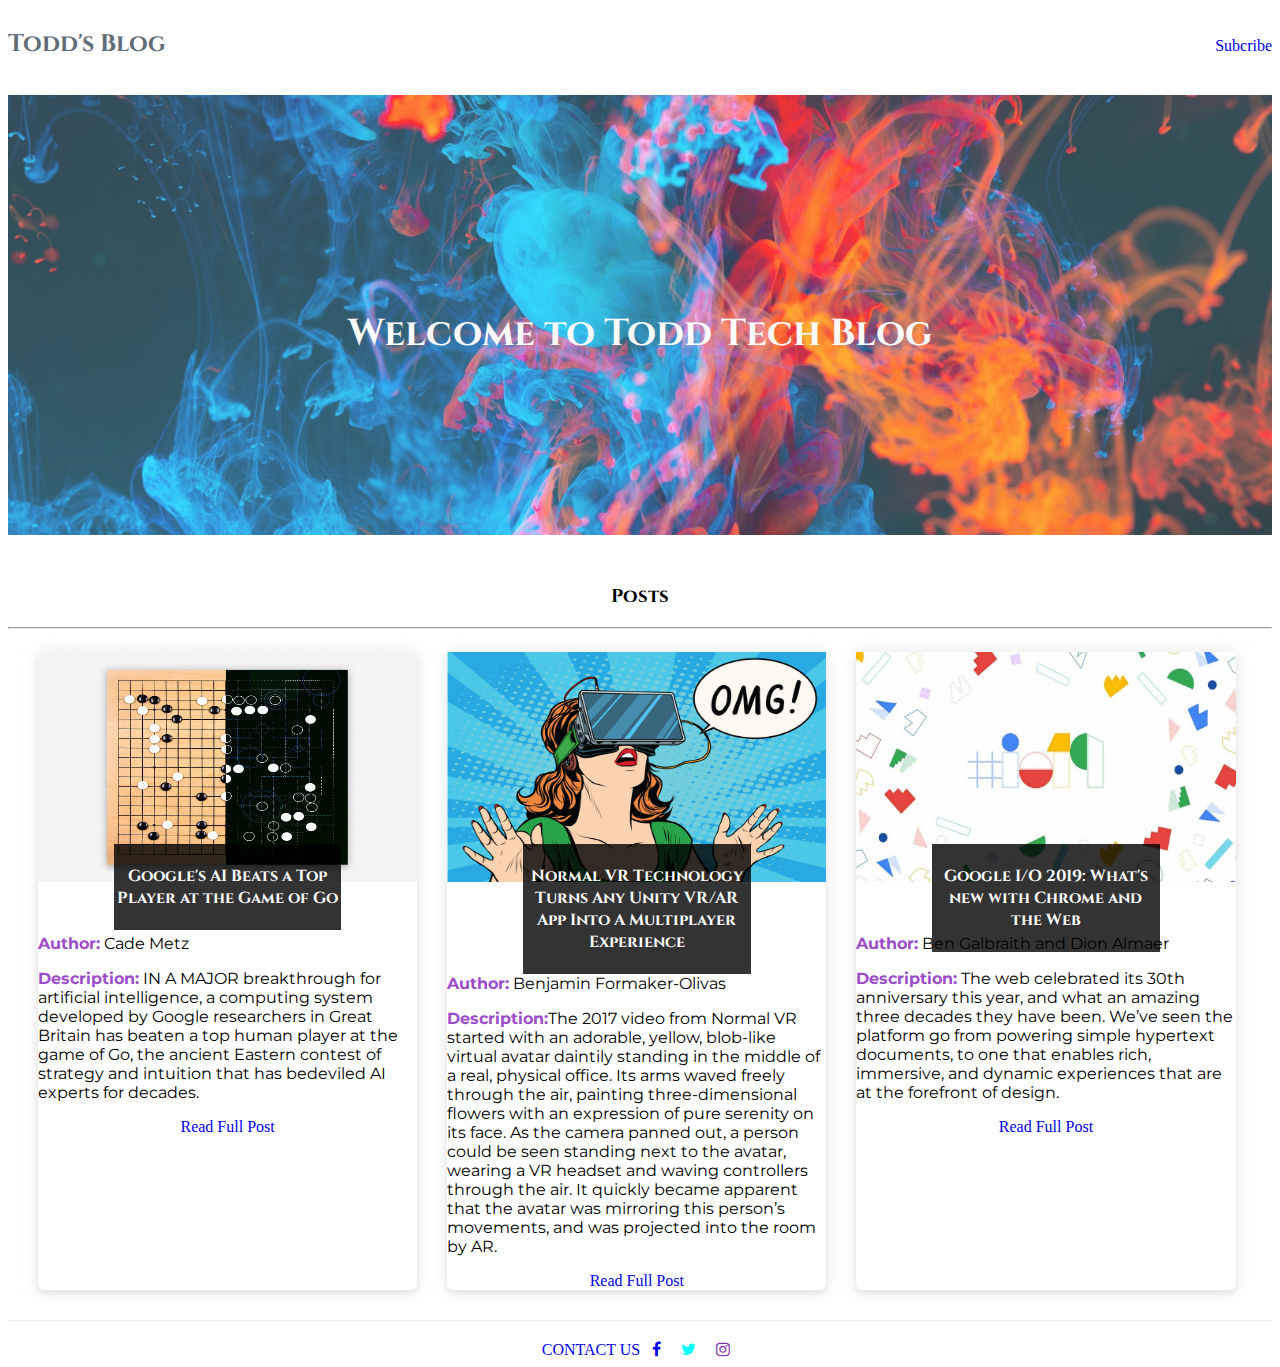
<file: index.html>
<!DOCTYPE html>
<html lang="en">

<head>
    <title> Todd's Blog</title>
    <meta name="viewport" content="width=device-width, initial-scale=1.0">
    <link rel="stylesheet" href="stylesheets/index.css">
    <link href="https://fonts.googleapis.com/icon?family=Material+Icons" rel="stylesheet">
    <link href="https://fonts.googleapis.com/css?family=Cinzel&display=swap" rel="stylesheet">
    <link href="https://fonts.googleapis.com/css?family=Montserrat&display=swap" rel="stylesheet">
    <link rel="stylesheet" href="https://cdnjs.cloudflare.com/ajax/libs/font-awesome/4.7.0/css/font-awesome.min.css">
</head>

<body>
    <div class="container">
        <header id="header">
            <div class="title">
                <h2>Todd's Blog</h2>
            </div>
            <div class="subscribe">
                <a href="#">Subcribe</a>
            </div>
        </header>


        <div class="jumbo-display">
            <section>
                <h3>Welcome to Todd Tech Blog</h3>
            </section>
        </div>
        <section id="sub-header">
            <h3>Posts</h3>
            <hr>
        </section>
        <div class="post-articles">
            <div class="articles">
                <article>
                    <div class="title-section">
                        <img src="./images/DeepMind_Go_Press_3.jpg" class="main_img">
                        <!--<img src="./images/bot-64.png" id="category_img">-->
                        <div class="article-title">
                            <h4>Google's AI Beats a Top Player at the Game of Go</h4>
                        </div>
                    </div>
                    <div class="author">
                        <p>
                            <span>Author:</span> Cade Metz
                        </p>
                    </div>


                    <div class="description">
                        <p><span>Description:</span> IN A MAJOR breakthrough for artificial intelligence, a computing system developed by Google researchers in Great Britain has beaten a top human player at the game of Go, the ancient Eastern contest of
                            strategy and intuition that has bedeviled AI experts for decades.</p>
                    </div>
                    <div class="blog-link">
                        <a href="ai.html"> Read Full Post</a>
                    </div>
                </article>
            </div>
            <div class="articles">
                <article>
                    <div class="title-section">
                        <img src="./images/VR-Graphic.jpg" class="main_img">
                        <!--<img src="./images/bot-64.png" id="category_img">-->
                        <div class="article-title">
                            <h4>Normal VR Technology Turns Any Unity VR/AR App Into A Multiplayer Experience</h4>
                        </div>
                    </div>
                    <div class="author" id="author2">
                        <p>
                            <span>Author:</span> Benjamin Formaker-Olivas
                        </p>
                    </div>
                    <div class="description">
                        <p><span>Description:</span>The 2017 video from Normal VR started with an adorable, yellow, blob-like virtual avatar daintily standing in the middle of a real, physical office. Its arms waved freely through the air, painting three-dimensional
                            flowers with an expression of pure serenity on its face. As the camera panned out, a person could be seen standing next to the avatar, wearing a VR headset and waving controllers through the air. It quickly became apparent
                            that the avatar was mirroring this person’s movements, and was projected into the room by AR. </p>
                    </div>
                    <div class="blog-link">
                        <a href="vrPost.html"> Read Full Post</a>
                    </div>
                </article>
            </div>
            <div class="articles">
                <article>
                    <div class="title-section">
                        <img src="./images/Google-IO-2019-1280-1200x674.jpg" class="main_img">
                        <!--<img src="./images/bot-64.png" id="category_img">-->
                        <div class="article-title">
                            <h4>Google I/O 2019: What's new with Chrome and the Web</h4>
                        </div>
                    </div>
                    <div class="author">
                        <p>
                            <span>Author:</span> Ben Galbraith and Dion Almaer
                        </p>
                    </div>


                    <div class="description">
                        <p><span>Description:</span> The web celebrated its 30th anniversary this year, and what an amazing three decades they have been. We’ve seen the platform go from powering simple hypertext documents, to one that enables rich, immersive,
                            and dynamic experiences that are at the forefront of design.</p>
                    </div>
                    <div class="blog-link">
                        <a href="googleIopost.html"> Read Full Post</a>
                    </div>
                </article>
            </div>
        </div>
        <footer class="footer">
            <div class="inner-footer">
                <a href="#"> CONTACT US</a>
                <a href="#" class="fa fa-facebook"></a>
                <a href="#" class="fa fa-twitter"></a>
                <a href="#" class="fa fa-instagram"></a>
            </div>
        </footer>
    </div>
</body>

</html>
</file>
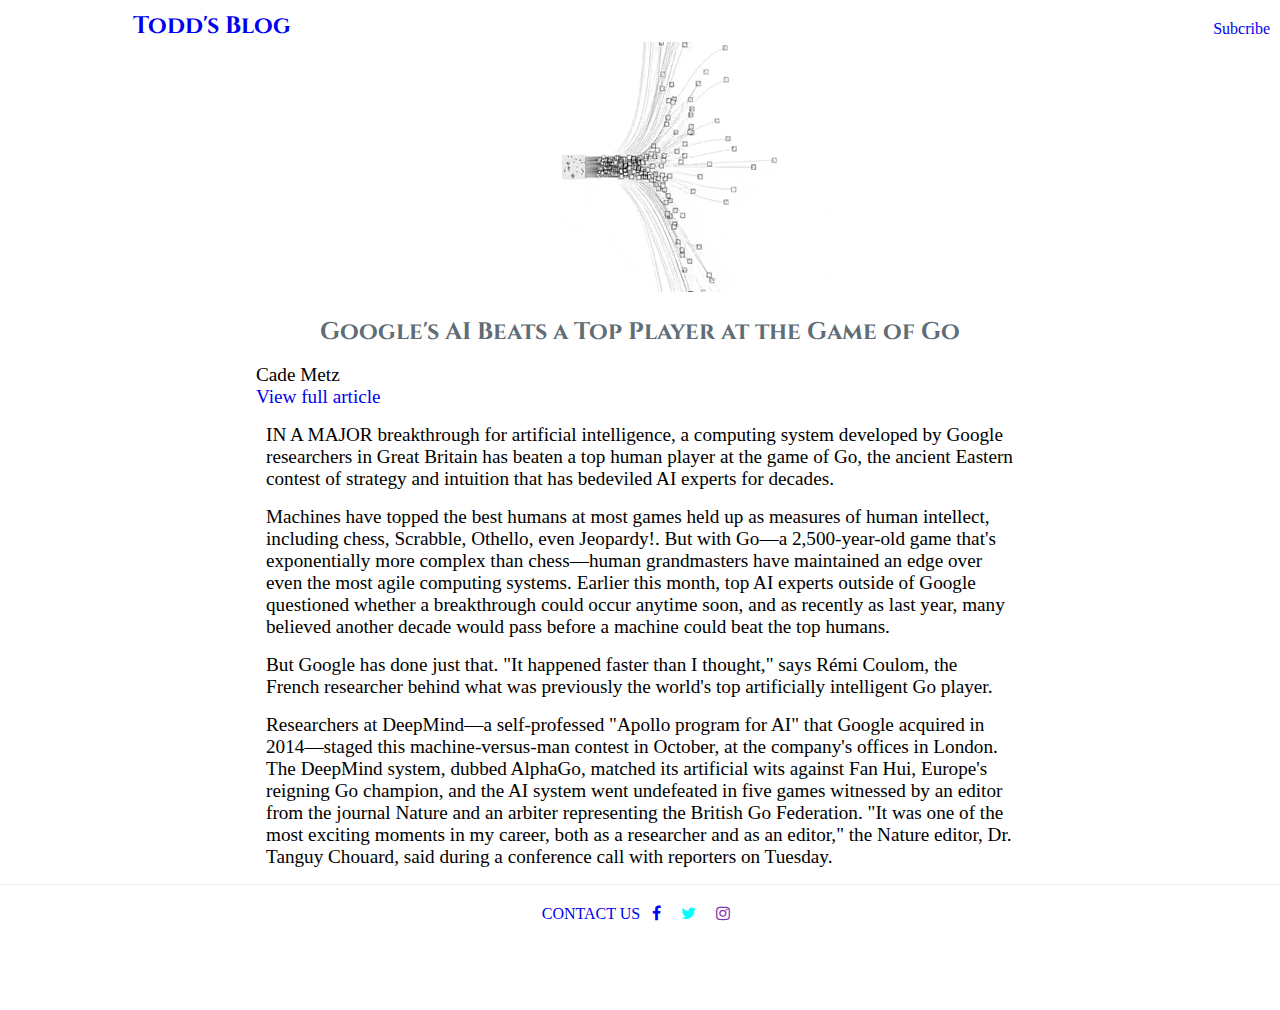
<file: ai.html>
<!DOCTYPE html>
<html lang="en">

<head>
    <title> Todd's Blog</title>
    <meta name="viewport" content="width=device-width, initial-scale=1.0">
    <link rel="stylesheet" href="stylesheets/article.css">
    <link href="https://fonts.googleapis.com/icon?family=Material+Icons" rel="stylesheet">
    <link href="https://fonts.googleapis.com/css?family=Cinzel&display=swap" rel="stylesheet">
    <link href="https://fonts.googleapis.com/css?family=Montserrat&display=swap" rel="stylesheet">
    <link rel="stylesheet" href="https://cdnjs.cloudflare.com/ajax/libs/font-awesome/4.7.0/css/font-awesome.min.css">
</head>

<body>
    <div class="container">
        <header class="header">
            <div class="title">
                <h2><a href="index.html">Todd's Blog</a></h2>
            </div>
            <div class="subscribe">
                <a href="#">Subcribe</a>
            </div>
        </header>


        <article class="article">
            <div class="post-img">
                <img src="images/DeliciousWeepyBullfrog-small.gif">
            </div>

            <div class="title-info">
                <h2>Google's AI Beats a Top Player at the Game of Go</h2>
                <p>Cade Metz</p><a href="https://www.wired.com/2016/01/in-a-huge-breakthrough-googles-ai-beats-a-top-player-at-the-game-of-go/">View full article</a>

            </div>

            <div class="blogger-post">
                <p>IN A MAJOR breakthrough for artificial intelligence, a computing system developed by Google researchers in Great Britain has beaten a top human player at the game of Go, the ancient Eastern contest of strategy and intuition that has bedeviled
                    AI experts for decades.</p>
                <p>Machines have topped the best humans at most games held up as measures of human intellect, including chess, Scrabble, Othello, even Jeopardy!. But with Go—a 2,500-year-old game that's exponentially more complex than chess—human grandmasters
                    have maintained an edge over even the most agile computing systems. Earlier this month, top AI experts outside of Google questioned whether a breakthrough could occur anytime soon, and as recently as last year, many believed another
                    decade would pass before a machine could beat the top humans.</p>
                <p>But Google has done just that. "It happened faster than I thought," says Rémi Coulom, the French researcher behind what was previously the world's top artificially intelligent Go player.</p>
                <p>Researchers at DeepMind—a self-professed "Apollo program for AI" that Google acquired in 2014—staged this machine-versus-man contest in October, at the company's offices in London. The DeepMind system, dubbed AlphaGo, matched its artificial
                    wits against Fan Hui, Europe's reigning Go champion, and the AI system went undefeated in five games witnessed by an editor from the journal Nature and an arbiter representing the British Go Federation. "It was one of the most exciting
                    moments in my career, both as a researcher and as an editor," the Nature editor, Dr. Tanguy Chouard, said during a conference call with reporters on Tuesday.</p>
            </div>

        </article>


        <footer class="footer">
            <div class="inner-footer">
                <a href="#"> CONTACT US</a>
                <a href="#" class="fa fa-facebook"></a>
                <a href="#" class="fa fa-twitter"></a>
                <a href="#" class="fa fa-instagram"></a>
            </div>
        </footer>
    </div>
</body>

</html>
</file>
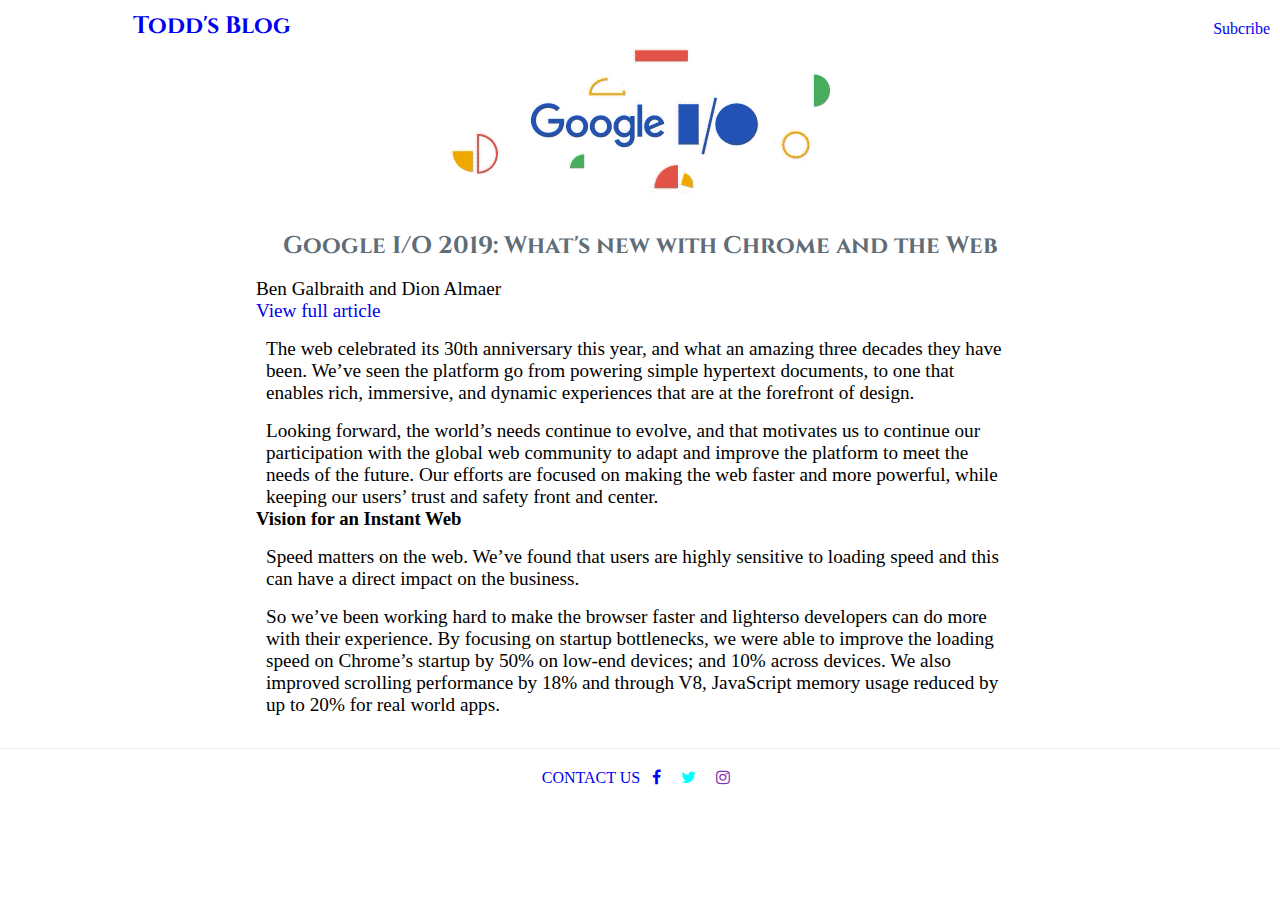
<file: googleIopost.html>
<!DOCTYPE html>
<html lang="en">

<head>
    <title> Todd's Blog</title>
    <meta name="viewport" content="width=device-width, initial-scale=1.0">
    <link rel="stylesheet" href="stylesheets/article.css">
    <link href="https://fonts.googleapis.com/icon?family=Material+Icons" rel="stylesheet">
    <link href="https://fonts.googleapis.com/css?family=Cinzel&display=swap" rel="stylesheet">
    <link href="https://fonts.googleapis.com/css?family=Montserrat&display=swap" rel="stylesheet">
    <link rel="stylesheet" href="https://cdnjs.cloudflare.com/ajax/libs/font-awesome/4.7.0/css/font-awesome.min.css">
</head>

<body>
    <div class="container">
        <header class="header">
            <div class="title">
                <h2><a href="index.html">Todd's Blog</a></h2>
            </div>
            <div class="subscribe">
                <a href="#">Subcribe</a>
            </div>
        </header>


        <article>
            <div class="post-img">
                <img src="images/googleio.gif">
            </div>

            <div class="title-info">
                <h2>Google I/O 2019: What's new with Chrome and the Web</h2>
                <p>Ben Galbraith and Dion Almaer</p>
                <a href="https://blog.chromium.org/2019/05/google-io-2019-whats-new-with-chrome.html">View full article</a>
            </div>

            <div class="blogger-post">
                <p>The web celebrated its 30th anniversary this year, and what an amazing three decades they have been. We’ve seen the platform go from powering simple hypertext documents, to one that enables rich, immersive, and dynamic experiences that
                    are at the forefront of design.</p>
                <p>Looking forward, the world’s needs continue to evolve, and that motivates us to continue our participation with the global web community to adapt and improve the platform to meet the needs of the future. Our efforts are focused on making
                    the web faster and more powerful, while keeping our users’ trust and safety front and center.</p>
                <h3>Vision for an Instant Web</h3>
                <p>Speed matters on the web. We’ve found that users are highly sensitive to loading speed and this can have a direct impact on the business.</p>
                <p>So we’ve been working hard to make the browser faster and lighterso developers can do more with their experience. By focusing on startup bottlenecks, we were able to improve the loading speed on Chrome’s startup by 50% on low-end devices;
                    and 10% across devices. We also improved scrolling performance by 18% and through V8, JavaScript memory usage reduced by up to 20% for real world apps.</p>
                <p></p>
            </div>

        </article>


        <footer class="footer">
            <div class="inner-footer">
                <a href="#"> CONTACT US</a>
                <a href="#" class="fa fa-facebook"></a>
                <a href="#" class="fa fa-twitter"></a>
                <a href="#" class="fa fa-instagram"></a>
            </div>
        </footer>
    </div>
</body>

</html>
</file>
<file: stylesheets/index.css>
.container {
    display: grid;
    grid-template-columns: 1fr;
    grid-template-rows: 1fr, 4fr, 5fr, 1fr;
    grid-template-areas: "hd" 'jb' "md" "ar" "ft";
}

h2 {
    color: #606c76;
    font-family: 'Cinzel', serif;
}

h4 {
    font-family: 'Cinzel', serif;
}

header h2 {
    float: left;
}

#header {
    grid-area: hd;
}

.description,
.author {
    font-family: 'Montserrat', sans-serif;
}

#navbar {
    float: right;
    position: sticky;
    margin: 19.920px;
}

.dropdown-content {
    display: none;
    position: absolute;
    background-color: #f9f9f9;
    min-width: 160px;
    box-shadow: 0px 8px 16px 0px rgba(0, 0, 0, 0.2);
    z-index: 1;
}

#header {
    display: inline-block;
    justify-content: center;
}

.jumbo-display {
    grid-area: jb;
    margin-top: 15px;
    margin-bottom: 30px;
    background-image: url("../images/download-wallpaper-1920x1080-paint-liquid-abstract-colorful-astonishing-hd-background-special-4.jpg");
    background-repeat: no-repeat;
    background-size: cover;
    background-position: center;
    height: 440px;
    text-align: center;
    color: #f9f9f9;
    font-family: 'Cinzel', serif;
    font-size: 2rem;
    opacity: 0.8;
}

.subscribe {
    float: right;
    position: relative;
    top: 40%;
}

.jumbo-display section {
    position: relative;
    top: 40%;
}

#sub-header {
    grid-area: md;
    text-align: center;
    margin-bottom: 15px;
}

#sub-header h3 {
    font-family: 'Cinzel', serif;
}

.post-articles {
    grid-area: ar;
    display: flex;
    flex-wrap: wrap;
    flex-direction: column;
    justify-content: space-evenly;
}

.articles {
    width: 100%;
    position: relative;
    border-radius: 6px;
    box-shadow: 0 .25rem .25rem rgba(209, 209, 209, 0.4), 0 0 1rem rgba(209, 209, 209, 0.5);
    margin-bottom: 30px;
}

.main_img {
    position: relative;
    width: 100%;
    z-index: 1;
    height: 230px;
}

.description span,
.author span {
    color: #9b4dca;
    font-weight: 700;
}

#category_img {
    width: 35px;
    height: 35px;
    z-index: 1;
    float: right;
    position: absolute;
    top: 126%;
    right: 8%;
}

.title-section .article-title {
    position: absolute;
    z-index: 2;
    margin: 0 auto;
    left: 0;
    right: 0;
    text-align: center;
    top: 30%;
    background: rgba(0, 0, 0, 0.8);
    font-family: Arial, sans-serif;
    color: #fff;
    width: 60%;
}

.author {
    margin-top: 3rem;
}

#author2 {
    margin-top: 5.5rem;
}

footer {
    text-align: center;
    border-top: 1px solid rgba(209, 209, 209, 0.4);
}

.inner-footer {
    margin-top: 20px;
}

.fa {
    padding: 0;
    font: 1rem;
    text-decoration: none;
    margin: 0 8px;
}

a {
    text-decoration: none;
}

.fa-facebook {
    color: blue;
}

.fa-twitter {
    color: aqua;
}

.fa-instagram {
    color: #8134AF;
}

.blog-link {
    text-align: center;
}

.footer {
    grid-area: ft;
}

@media (min-width: 600px) {
    .articles {
        width: 70%;
    }
    .post-articles {
        justify-content: center;
        align-items: center;
    }
}

@media (min-width: 900px) {
    .post-articles {
        justify-content: normal;
        align-items: inherit;
        flex-direction: row;
    }
    .articles {
        width: 30%;
        margin-left: 30px;
    }
}
</file>
<file: stylesheets/article.css>
* {
    padding: 0;
    margin: 0;
}

.container {
    display: grid;
    grid-template-columns: 1fr;
    grid-template-rows: .2fr 2fr .2fr;
    grid-template-areas: "hd" "ar" "ft";
    width: 100%;
}

.header {
    grid-area: hd;
    position: relative;
    padding-top: 10px;
    width: 100%;
}

.article {
    grid-area: ar;
}

.title-info {
    position: relative;
    padding-left: 10px;
    margin-top: 20px;
}

.blogger-post {
    position: relative;
    margin-bottom: 1rem;
}

.footer {
    grid-area: ft;
    position: relative;
}

.title-info h2 {
    text-align: center;
}

.title-info p {
    padding-top: 1rem;
}

p,
.title-info a {
    font-size: 1.2rem;
    padding-top: 1rem;
}

figure {
    text-align: center;
    padding-top: 1rem;
}

h2 {
    color: #606c76;
    font-family: 'Cinzel', serif;
}

h4 {
    font-family: 'Cinzel', serif;
}

.header h2 {
    float: left;
    padding-left: 5px;
}

.blogger-post p {
    padding-left: 10px;
    padding-right: 10px;
}

.subscribe {
    float: right;
    position: relative;
    top: 30%;
    padding-right: 10px;
}

footer {
    text-align: center;
    border-top: 1px solid rgba(209, 209, 209, 0.4);
}

.inner-footer {
    margin-top: 20px;
}

.fa {
    padding: 0;
    font: 1rem;
    text-decoration: none;
    margin: 0 8px;
}

a {
    text-decoration: none;
}

.fa-facebook {
    color: blue;
}

.fa-twitter {
    color: aqua;
}

.fa-instagram {
    color: #8134AF;
}

.blog-link {
    text-align: center;
}

@media (min-width: 600px) {
    .title-info,
    .blogger-post {
        padding-left: 20%;
        padding-right: 20%;
    }
    .post-img {
        text-align: center;
    }
}

@media (min-width: 900px) {
    .title {
        padding-left: 10%;
    }
}
</file>
